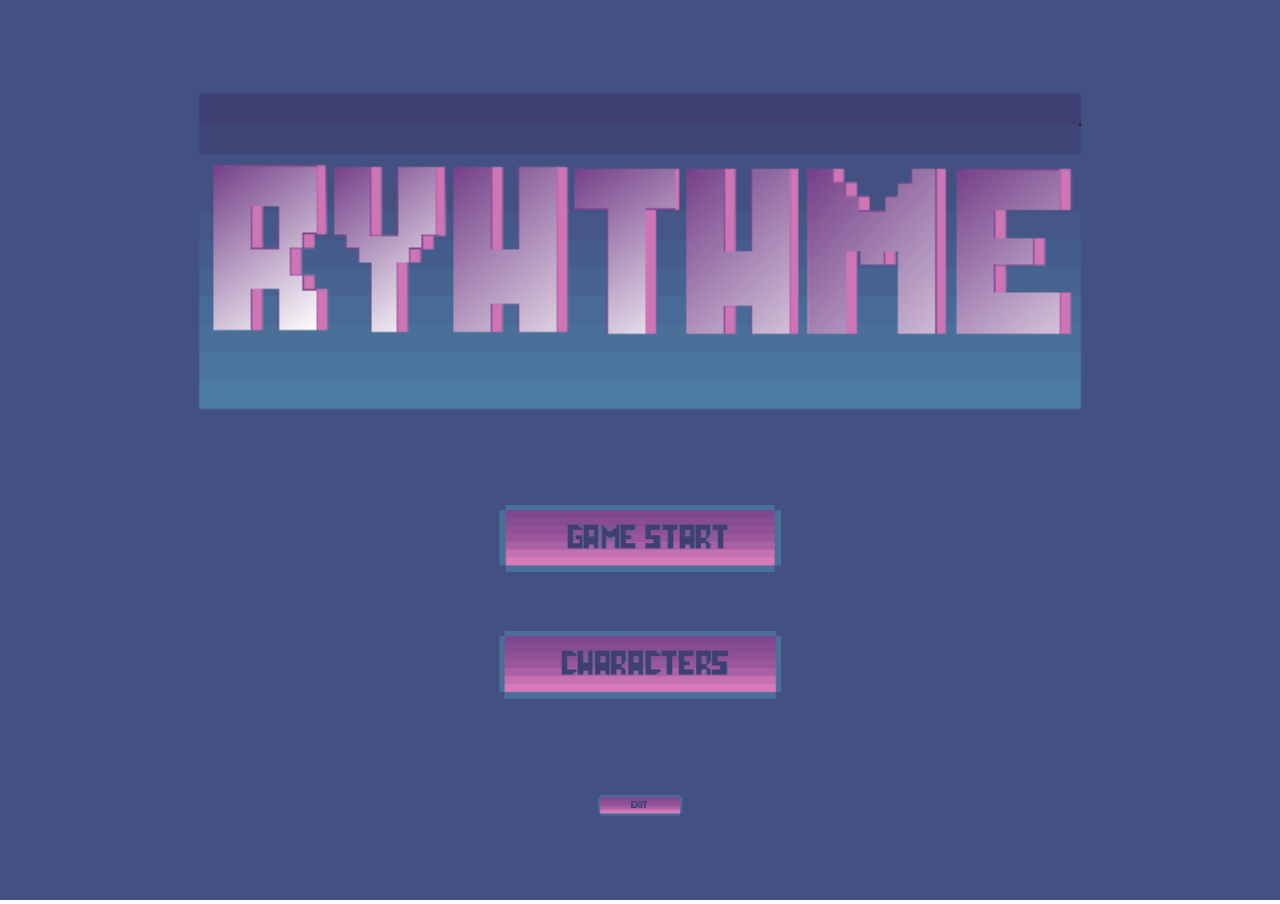
<file: index.html>
<!DOCTYPE html>
<html>
<head>
    <meta charset="UTF-8">
    <link rel="stylesheet" href="index.css">
    <script src="https://code.jquery.com/jquery-3.6.0.min.js"></script>
    <script type="text/javascript" src="index.js"></script>
        
</head>
<body>
    <div id="image">
        <img id="background" src="start_img/start_background.png">
    </div>
    <div id="button_group">
        <button id="play">
            <img class='button_img' src="start_img/start_start_btn.png">
        </button>
        <button id="characters">
            <img class='button_img' src="start_img/start_characters_btn.png">
		</button>
		<button id="exit">
			<img class='button_img' src="start_img/start_exit_btn.png">
		</button>
    </div>
</body>
</html>
</file>
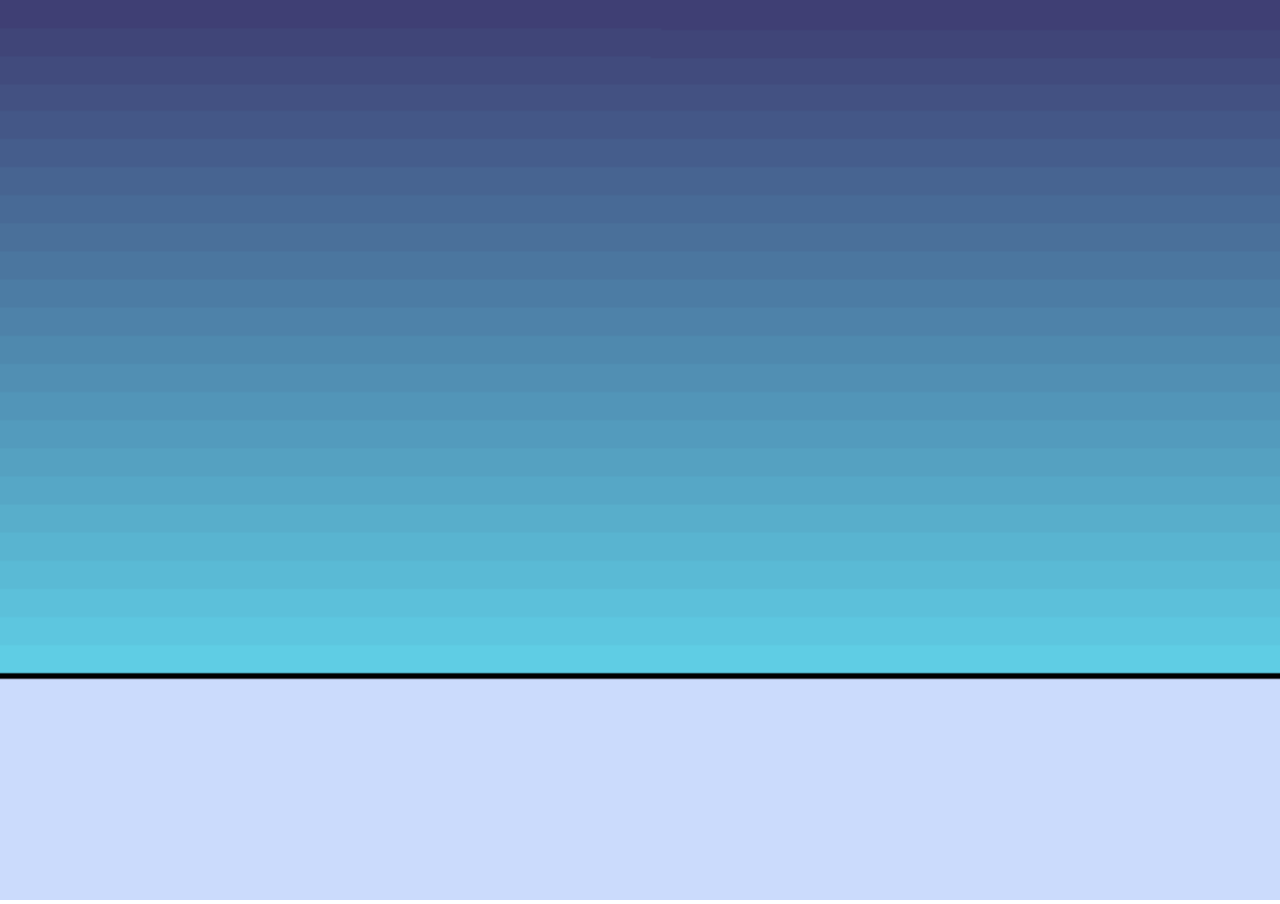
<file: characters.html>
<!DOCTYPE html>
<html>
    <head>
        <link rel="stylesheet" href="characters.css">
        <script src="https://code.jquery.com/jquery-3.6.0.min.js"></script>
        <script type="text/javascript" src="characters.js"></script>
        
    </head>

    <body>
        <div id="image">
            <img id="background" src="characters_img/characters_background.png">
        </div>
    </body>
</html>
</file>
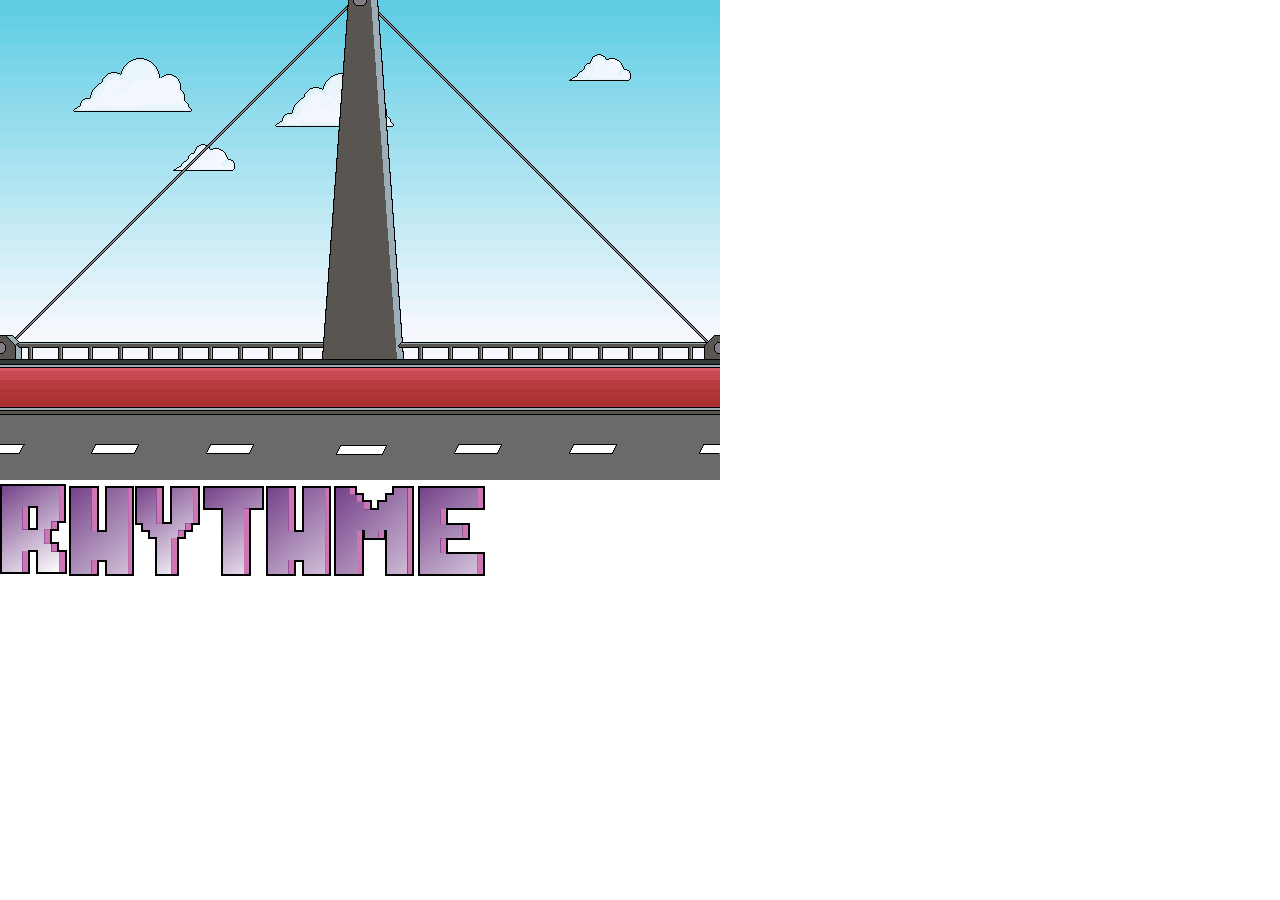
<file: rhythme.html>
<!DOCTYPE html>
<html>
<head>
    <meta charset="UTF-8">
    <link rel="stylesheet" href="index.css">
    <script src="https://code.jquery.com/jquery-3.6.0.min.js"></script>
    <script type="text/javascript" src="index.js"></script>
        
</head>
<body>
    <div id="image">
        <img class="background" src="backgrounds_img/bridge_background1.png">
    </div>
    
    <img class="title" src="text_img/title.png">
    <div id="button_group">        

        
    </div>
</body>
</html>
</file>
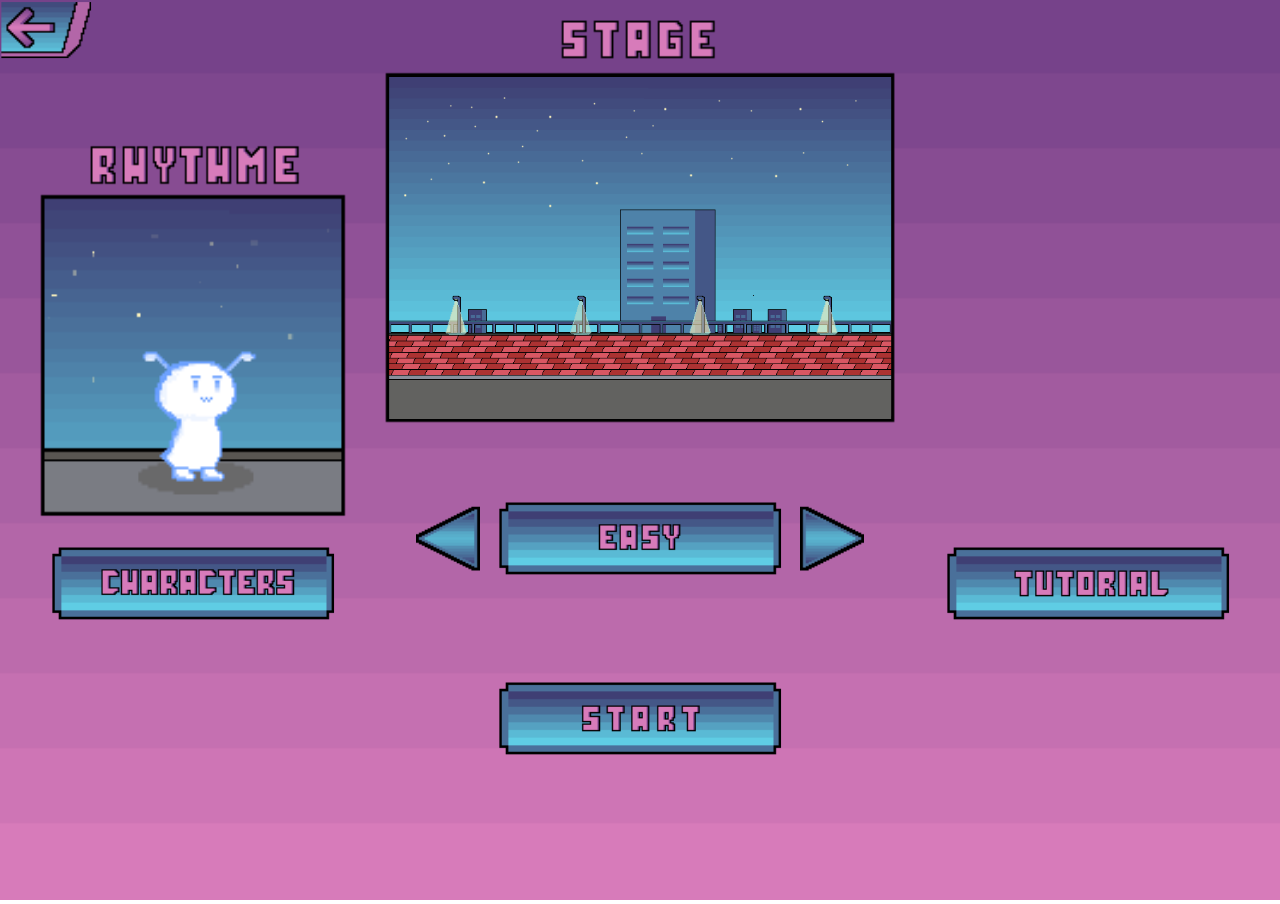
<file: setting_game.html>
<!DOCTYPE html>
<html>
<head>
	<link rel="stylesheet" href="setting_game.css">
    <script src="https://code.jquery.com/jquery-3.6.0.min.js"></script>
    <script type="text/javascript" src="setting_game.js"></script>
   
</head>
<body>
    <div id="image">
        <img id="background" src="backgrounds_img\setting_background.png">
    </div>
    <img class="rhythme" src="characters_img/rhythme0.png">
    <img class="shadow" src="shadow_img/shadow1.png">
    <img class='wearing_hat' src="clothes_img/pink_hat1.png">
    <img class='wearing_clothes' src="clothes_img/pink_clothes1.png">
    <img class='difficulty_stage' src="backgrounds_img/evening_background3.png">

    <div id="button_group">
        <button id="lower_arrow">
            <img class='arrow_img' src="buttons_img\left_arrow_btn1.png">
        </button> 
        <button id="difficulty">
            <img class='button_img' src="buttons_img\easy_btn.png">
        </button> 
        <button id="raise_arrow">
            <img class='arrow_img' src="buttons_img\right_arrow_btn1.png">
        </button> 
        <button id="start">
            <img class='button_img' src="buttons_img\start_btn1.png">
        </button>
        <button id="characters">
            <img class='button_img' src="buttons_img\characters_btn3.png">
        </button>
        <button id="tutorial">  
            <img class='button_img' src="buttons_img\tutorial_btn1.png">
        </button>     	
        <button id="back">  
            <img class='back_img' src="buttons_img\back_btn2.png">
        </button>       
    </div>
</body>
</html>
</file>
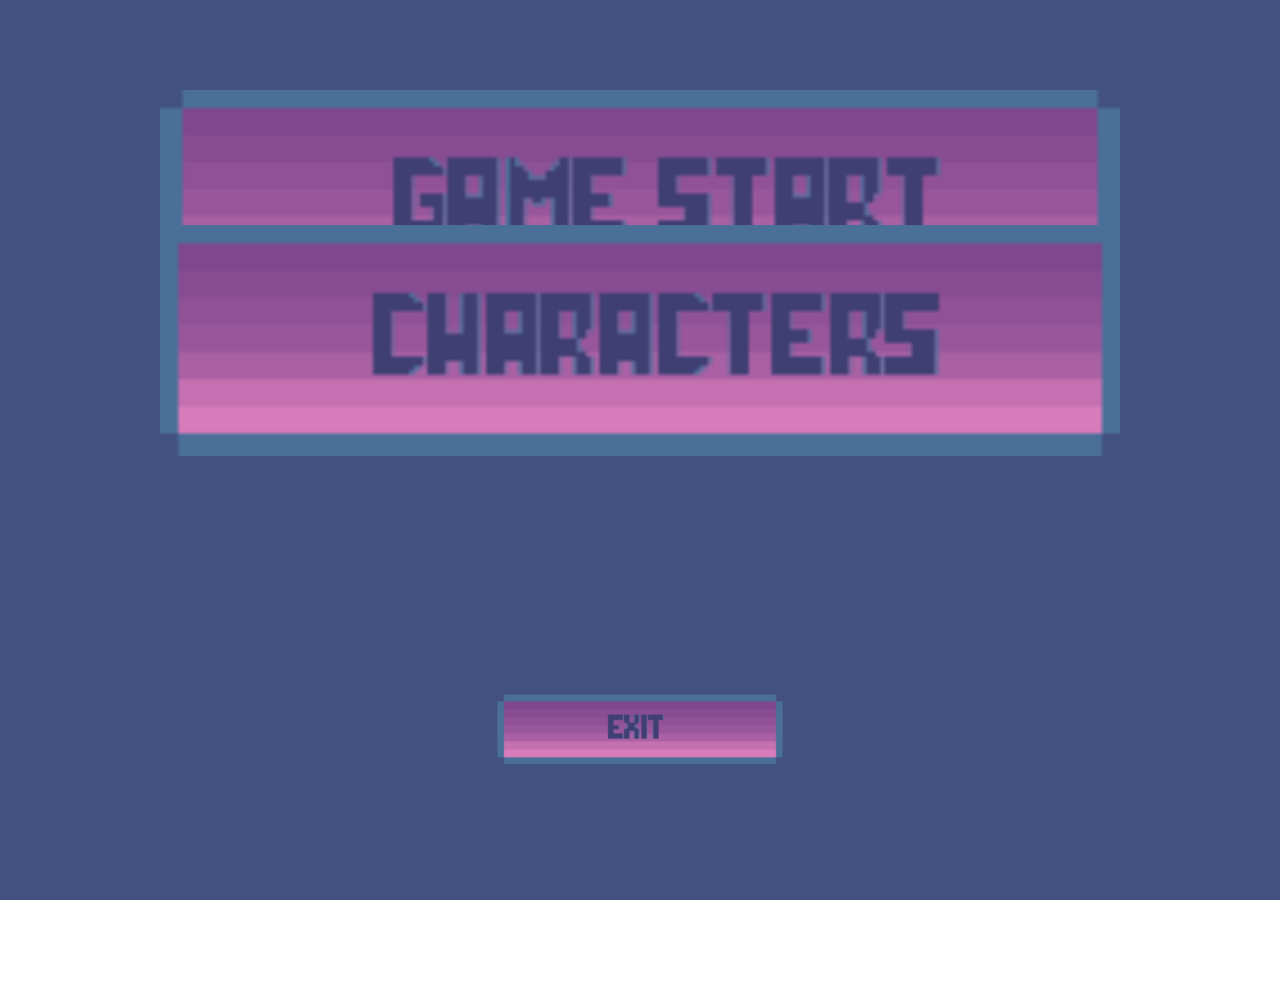
<file: start.html>
<!DOCTYPE html>
<html>
<head>
    <script src="https://code.jquery.com/jquery-3.6.0.min.js"></script>
    <script type="text/javascript" src="start.js"></script>
    <style>
        *{margin: 0; padding: 0; overflow: hidden;}

        #background {
            position: relative;
            width: 100vw;
            height: 100vh;
        }

        button {
            border: none;
            background-color: transparent;
        }

        #play {
			position: absolute;
			top: 10vh; 
			left: 50vw;
			transform: translateX(-50%); 
		}

		#characters {
			position: absolute;
			top: 25vh; 
			left: 50vw; 
			transform: translateX(-50%); 
		}

		#exit {
			position: absolute;
			top: 40vh; 
			left: 50vw; 
            transform: translateX(-50%); 
		}

        #play img {
            width: 75vw;
        }
        #characters img {
			width: 75vw; 
		}

		#exit img {
			width: 75vw; 
		}
    </style>
</head>
<body>
    <div id="image">
        <img id="background" src="start_img/start_background.png">
    </div>
    <div id="button_group">
        <button id="play">
            <img src="start_img/start_start_btn.png">
        </button>
        <button id="characters" onclick = "location.href='characters.html';">
            <img src="start_img/start_characters_btn.png">
		</button>
		<button id="exit">
			<img src="start_img/start_exit_btn.png">
		</button>
    </div>
</body>
</html>
</file>
<file: index.css>
*{margin: 0; padding: 0; overflow: hidden;}

#background {
    position: relative;
    width: 100vw;
    height: 100vh;
}

button {
    border: none;
    background-color: transparent;
}

#play {
    position: absolute;
    top: 60vh; 
    left: 50vw;
    transform: translate(-50%, -50%);
}

#characters {
    position: absolute;
    top: 74vh; 
    left: 50vw; 
    transform: translate(-50%, -50%);
}

#exit {
    position: absolute;
    top: 88vh; 
    left: 50vw; 
    transform: translate(-50%, -50%);
}

.button_img {
    width: 22vw;
}
</file>
<file: characters.css>
*{margin: 0; padding: 0; overflow: hidden; border: none;}
            
#background {
    position: relative;
    width: 100vw;
    height: 100vh;
}

button {
    border: none;
    background-color: transparent;
}

#back {
    position: absolute;
    top: 9vh; 
    left: 9vw; 
    transform: translate(-50%, -50%);        
    background-color: transparent;
}

#text{
    position: absolute;
    top: 9vh; 
    left: 9vw; 
    transform: translate(-50%, -50%);        
    background-color: transparent;
}


#hat_box{
    position: absolute;
    top: 30%; 
    left: 75%; 
    transform: translate(-50%, -50%);        
    background-color: transparent;
}


#clothes_box{
    position: absolute;
    top: 70%; 
    left: 75%; 
    transform: translate(-50%, -50%);        
    background-color: transparent;
}

.clothes_box{
    width: 20vw;
    height: 35vh;
}

#hat{
    position: absolute;
    top: 37%; 
    left: 74.5%; 
    transform: translate(-50%, -50%);        
    background-color: transparent;
}

#clothes{
    position: absolute;
    top: 67%; 
    left: 74.5%; 
    transform: translate(-50%, -50%);        
    background-color: transparent;
}

.hat_img{

width: 20vw;

}

.clothes_img{

    width: 30vw;
    
    }

.back_img{   
    width: 7vw
}


#raise_arrow1 {
    position: absolute;
    top: 30%;
    left: 90%;
    transform: translate(-50%, -50%);
    background-color: transparent;
}

#lower_arrow1 {
    position: absolute;
    top: 30%; 
    left: 60%;
    transform: translate(-50%, -50%);
    background-color: transparent;

}

#raise_arrow2 {
    position: absolute;
    top: 70%;
    left: 90%;
    transform: translate(-50%, -50%);
    background-color: transparent;

}

#lower_arrow2 {
    position: absolute;
    top: 70%; 
    left: 60%;
    transform: translate(-50%, -50%);
    background-color: transparent;
}

.arrow_img {
    width: 7vw;
}


.rhythme {
    position: fixed;
    width: 150px;
    height: 150px;
    top: 43%;
    left: 29.5%; 
    transform: translate(-50%, -50%); 
    z-index: 6; 
}

.shadow {
    position: fixed;
    width: 60px;
    top: 51%;
    left: 29.9%; 
    opacity: 0.5;
    transform: translate(-50%, -50%); 
    z-index: 5; 
}

.wearing_hat {
    position: fixed;
    width: 150px;
    top: 42.6%;
    left: 29.5%;
    transform: translate(-50%, -50%); 
    z-index: 7;
    /* display: none; */
}

.wearing_clothes {
    position: fixed;
    width: 150px;
    top: 43.2%;
    left: 29.5%;
    transform: translate(-50%, -50%); 
    z-index: 7;
    /* display: none; */
}
</file>
<file: setting_game.css>
*{margin: 0; padding: 0; overflow: hidden;}

#background {
    position: relative;
    width: 100vw;
    height: 100vh;
}

.difficulty_stage{

    position : fixed;
    width : 39.2vw;
    height : 38vh;
    top: 27.5%;
    left:50%;
    transform: translate(-50%, -50%); 
    z-index:2;

}

.rhythme{

    position: fixed;
    width: 15vw;
    height: 15vw;
    top: 46%;
    left: 14.5%; 
    transform: translate(-50%, -50%); 
    z-index: 2;
    
}

.shadow {
    position: fixed;
    width: 9vw;
    top: 53%;
    left: 15.3%; 
    opacity: 0.5;
    transform: translate(-50%, -50%); 
    z-index: 1; 
}

.wearing_hat {
    position: fixed;
    width: 15vw;
    height: 15vw;
    top: 46%;
    left: 14.4%;
    transform: translate(-50%, -50%); 
    z-index: 7;
}

.wearing_clothes {
    position: fixed;
    width: 15vw;
    height: 15vw;
    top: 45.6%;
    left: 14.4%;
    transform: translate(-50%, -50%); 
    z-index: 7;
}

button {
    border: none;
    background-color: transparent;
}

#difficulty {
    position: absolute;
    top: 60vh; 
    left: 50vw;
    transform: translate(-50%, -50%);
}

#raise_arrow {
    position: absolute;
    top: 60vh; 
    left: 65vw;
    transform: translate(-50%, -50%);
}

#lower_arrow {
    position: absolute;
    top: 60vh; 
    left: 35vw;
    transform: translate(-50%, -50%);
}

#start {
    position: absolute;
    top: 80vh; 
    left: 50vw; 
    transform: translate(-50%, -50%);
}


#characters {
    position: absolute;
    top: 65vh; 
    left: 15.1vw; 
    transform: translate(-50%, -50%);
}

#tutorial{

    position: absolute;
    top: 65vh; 
    left: 85vw; 
    transform: translate(-50%, -50%);

}


#back {
    position: absolute;
    top: 3.5vh; 
    left: 3.6vw; 
    transform: translate(-50%, -50%);        
}

.back_img{
    width: 7vw
}

.arrow_img {
    width: 5vw;
}

.button_img {
    width: 22vw;
}
</file>
